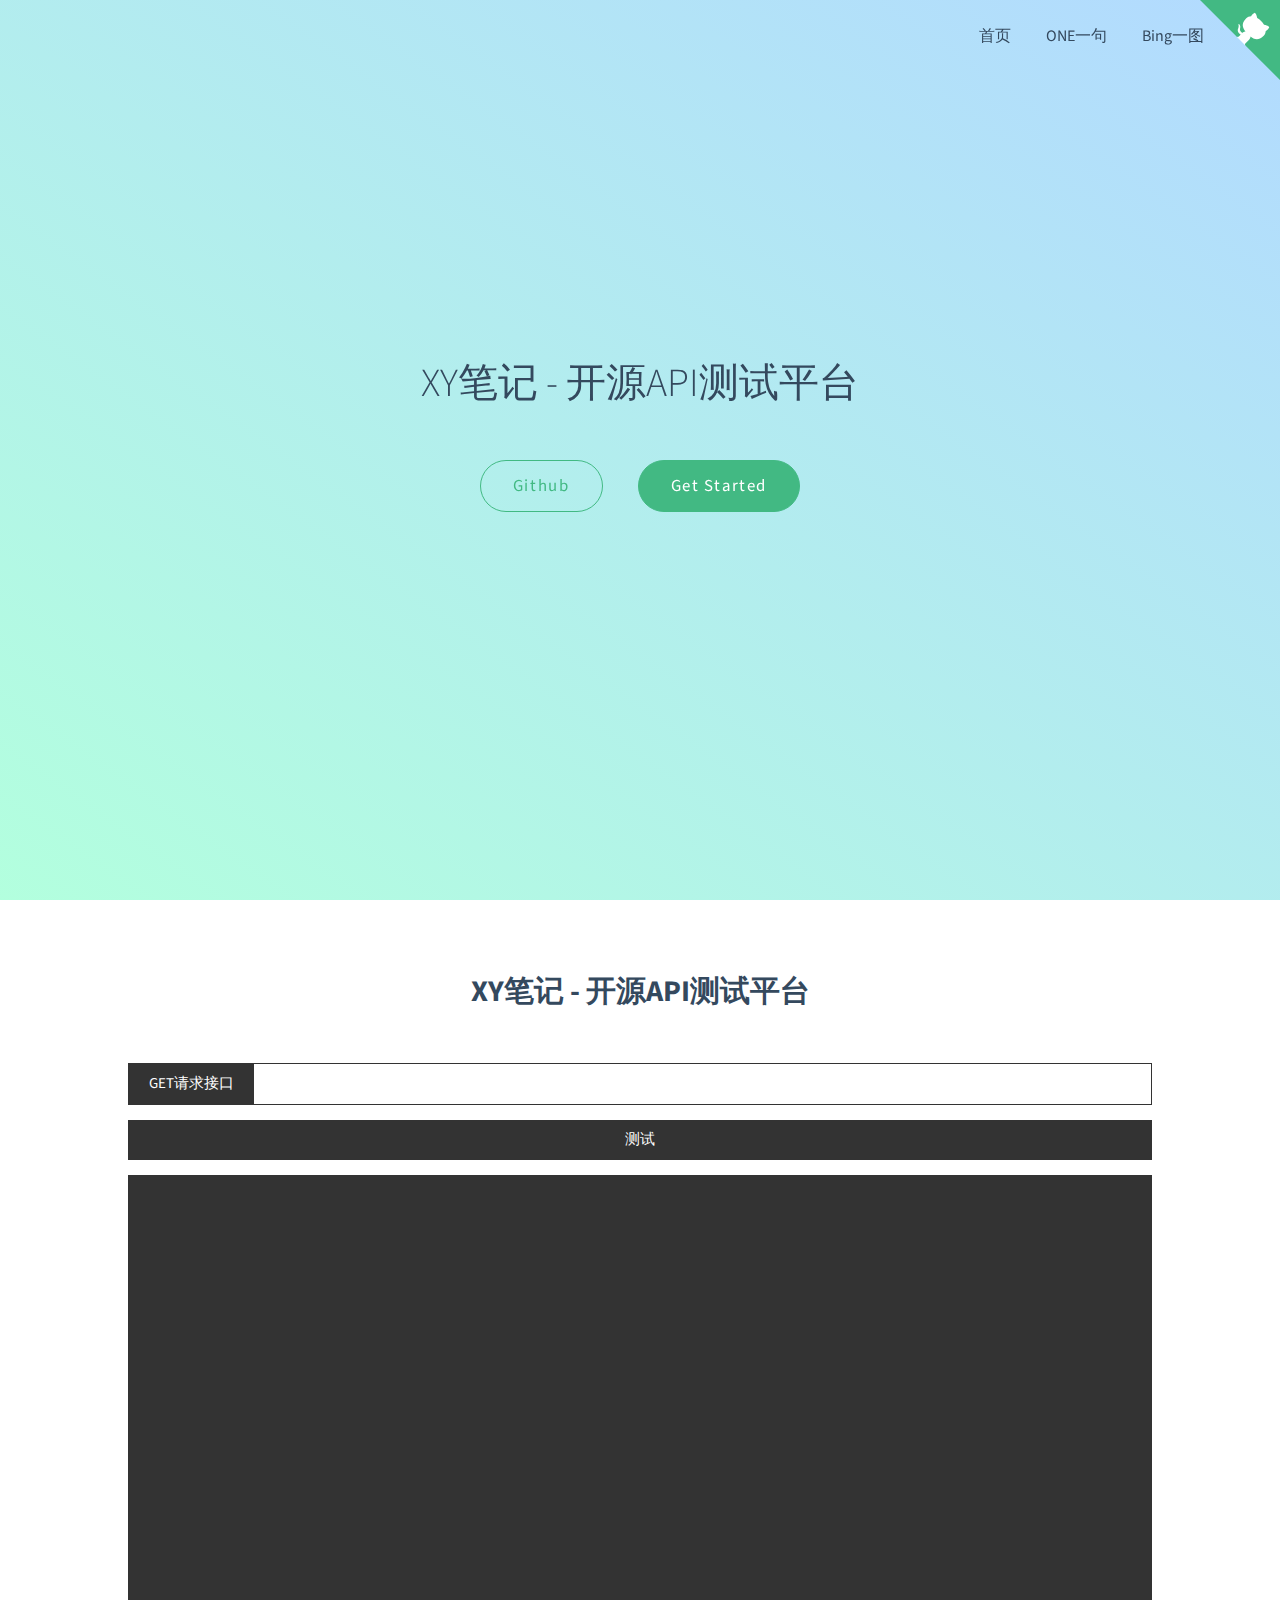
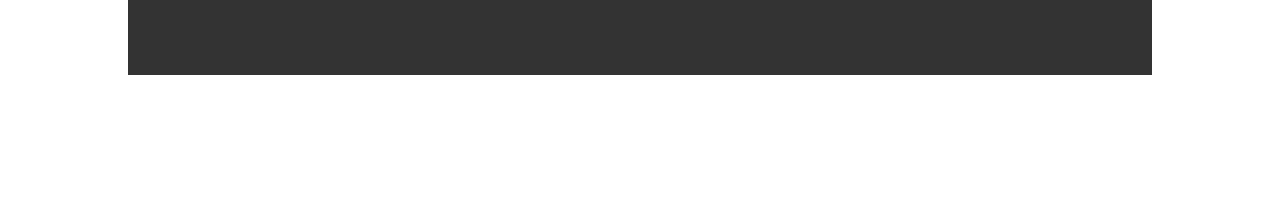
<file: public/test.html>
<!DOCTYPE html>
<html lang="en">

<head>
    <meta http-equiv="X-UA-Compatible" content="IE=edge,chrome=1">
    <meta name="viewport" content="width=device-width,initial-scale=1">
    <meta charset="UTF-8">
    <title>OpenApi - XY笔记 - 开源API</title>
    <link rel="stylesheet" href="static/vue.css">
    <link rel="stylesheet" href="static/test.css">
    <link rel="icon" href="public/favicon.ico">
    <link rel="shortcut icon" href="public/favicon.ico" />
    <link rel="bookmark" href="public/favicon.ico" />
    <meta name="apple-mobile-web-app-title" content="OpenApi - XY笔记 - 开源API">
    <script src="static/test.js"></script>
</head>

<body class="ready">
    <nav class="app-nav">
        <a href="#/">首页</a>
        <a href="One/index.html">ONE一句</a>
        <a href="Bing/index.html">Bing一图</a>
    </nav>
    <a href="https://github.com/xygengcn/OpenApi" target="_blank" class="github-corner"
        aria-label="View source on Github"><svg viewBox="0 0 250 250" aria-hidden="true">
            <path d="M0,0 L115,115 L130,115 L142,142 L250,250 L250,0 Z"></path>
            <path
                d="M128.3,109.0 C113.8,99.7 119.0,89.6 119.0,89.6 C122.0,82.7 120.5,78.6 120.5,78.6 C119.2,72.0 123.4,76.3 123.4,76.3 C127.3,80.9 125.5,87.3 125.5,87.3 C122.9,97.6 130.6,101.9 134.4,103.2"
                fill="currentColor" style="transform-origin: 130px 106px;" class="octo-arm"></path>
            <path
                d="M115.0,115.0 C114.9,115.1 118.7,116.5 119.8,115.4 L133.7,101.6 C136.9,99.2 139.9,98.4 142.2,98.6 C133.8,88.0 127.5,74.4 143.8,58.0 C148.5,53.4 154.0,51.2 159.7,51.0 C160.3,49.4 163.2,43.6 171.4,40.1 C171.4,40.1 176.1,42.5 178.8,56.2 C183.1,58.6 187.2,61.8 190.9,65.4 C194.5,69.0 197.7,73.2 200.1,77.6 C213.8,80.2 216.3,84.9 216.3,84.9 C212.7,93.1 206.9,96.0 205.4,96.6 C205.1,102.4 203.0,107.8 198.3,112.5 C181.9,128.9 168.3,122.5 157.7,114.1 C157.9,116.9 156.7,120.9 152.7,124.9 L141.0,136.5 C139.8,137.7 141.6,141.9 141.8,141.8 Z"
                fill="currentColor" class="octo-body"></path>
        </svg></a>
    <section class="cover show">
        <div class="cover-main">
            <h1><a href="#/" class="anchor"><span>XY笔记 - 开源API测试平台</span></a></h1>
            <script type="text/javascript" src="https://api.xygeng.cn/one/get/"></script>
            <P>
                <a href="https://github.com/xygengcn/OpenApi" target="_blank">Github</a>
                <a href="#/main" onclick="scollAnimate('#main')">Get Started</a>
            </P>
        </div>

    </section>
    <main id="main">
        <h1><a href="#/" class="anchor"><span>XY笔记 - 开源API测试平台</span></a></h1>
        <div class="div_input"><label for="url">GET请求接口</label><input type="text" id="url" autocomplete="off"></div>
        <div class="btnTest" onclick="test()">测试</div>
        <pre class="result"><code id="result" class="language-json"></code></pre>
    </main>
</body>

</html>
</file>
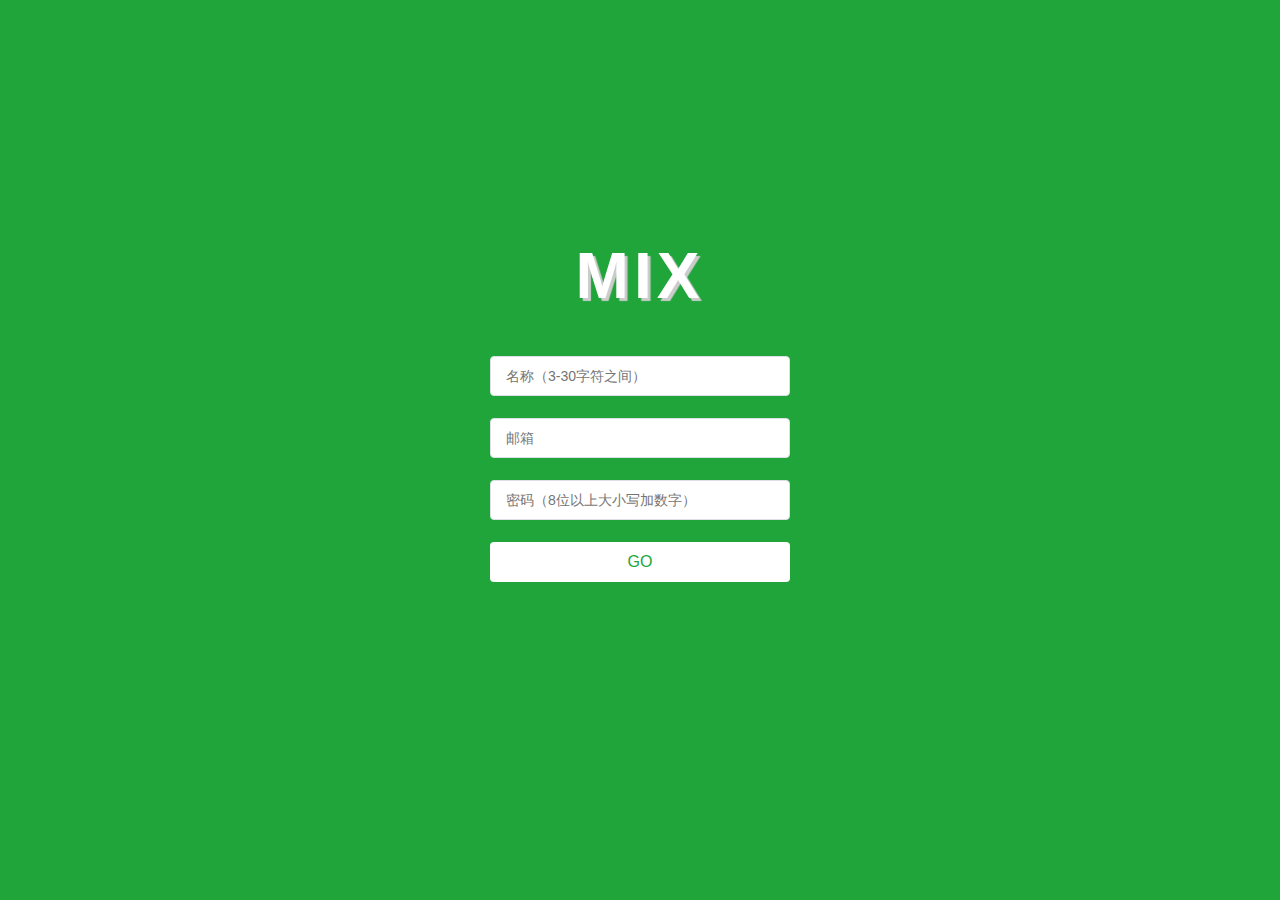
<file: public/user/reg.html>
<!DOCTYPE html>
<html lang="en">

<head>
    <meta charset="UTF-8">
    <meta name="viewport" content="width=device-width, initial-scale=1.0">
    <title>XY注册中心</title>
    <meta name="apple-mobile-web-app-title" content="XY笔记">
    <link rel="apple-touch-icon-precomposed" sizes="180x180">
    <script src="https://apps.bdimg.com/libs/jquery/2.1.4/jquery.min.js"></script>
    <style>
        body,
        html {
            margin: 0;
            display: flex;
            align-items: center;
            justify-content: center;
            width: 100%;
            height: 100%;
            overflow: hidden;
            color: #ffffff;
            background-color: #20a53a;
            font-size: 16px;
            padding: 0;
            font-family: gotham, helvetica, arial, sans-serif;
        }

        .container {
            width: 100%;
            max-width: 400px;
            box-sizing: border-box;
            margin-bottom: 100px;
        }

        .container .header {
            font-size: 2em;
            text-align: center;
        }

        .container .header h1 {
            text-shadow: 3px 3px 1px #ccc;
            letter-spacing: 5px;
        }

        .container .body {
            width: 75%;
            margin: auto;
        }

        .container .body .form-item {
            line-height: 40px;
            position: relative;
            font-size: 14px;
        }

        .container .body .button {
            background-color: #ffffff;
            border: none;
            color: #20a53a;
            font-size: 16px;
            font-weight: 600;
            width: 100%;
            display: inline-block;
            line-height: 1;
            white-space: nowrap;
            cursor: pointer;
            -webkit-appearance: none;
            text-align: center;
            box-sizing: border-box;
            outline: 0;
            margin: 0;
            transition: .1s;
            font-weight: 500;
            padding: 12px 20px;
            border-radius: 4px;
        }

        .container .input__inner {
            -webkit-appearance: none;
            background-color: #FFF;
            background-image: none;
            border-radius: 4px;
            border: 1px solid #DCDFE6;
            box-sizing: border-box;
            color: #606266;
            display: inline-block;
            font-size: inherit;
            height: 40px;
            line-height: 40px;
            outline: 0;
            padding: 0 15px;
            transition: border-color .2s cubic-bezier(.645, .045, .355, 1);
            width: 100%;
        }

        .container .form-item {
            margin-bottom: 22px;
        }
    </style>

</head>

<body>
    <div class="container">
        <div class="header">
            <h1>MIX</h1>
        </div>
        <div class="body">
            <form class="form">
                <div class="form-item">
                    <input type="text" autocomplete="off" placeholder="名称（3-30字符之间）" class="input__inner"
                        name="username" id="username" size="30" minlength="3">
                </div>
                <div class="form-item">
                    <input type="email" autocomplete="off" placeholder="邮箱" class="input__inner" name="email"
                        id="email">
                </div>
                <div class="form-item" labe="">
                    <input type="password" autocomplete="off" placeholder="密码（8位以上大小写加数字）" class="input__inner"
                        name="password" id="password">
                </div>
                <div class="form-item">
                    <input type="button" class="button" value="GO" id="reg" />
                </div>
            </form>
        </div>
    </div>

    <script>

        function validatorEmail(value) {
            var reg = /^([a-zA-Z0-9_\.\-])+\@(([a-zA-Z0-9\-])+\.)+([a-zA-Z0-9]{2,4})+$/;
            return RegExp(reg).test(value);
        }
        function validatorName(value) {
            return value.length >= 3 && value.length < 30
        }
        function validatorPassword(value) {
            reg = /^(?=.*[A-Z])(?=.*[a-z])(?=.*[0-9])[a-zA-Z0-9]{8,150}$/;
            return RegExp(reg).test(value);
        }
        $("#reg").click(() => {
            var username = $("#username").val();
            var email = $("#email").val();
            var password = $("#password").val();
            console.log(username, email, password)
            if (validatorEmail(email) && validatorName(username) && validatorPassword(password)) {
                $.post("../user/reg", { username, password, email }, function (result) {
                    if (result.code == 200) {
                        alert(result.data);
                    } else {
                        alert(result.error);
                    }
                });
            } else {
                alert("不符合命名规则")
            }
        })
        $("#username").blur(function () {
            if (validatorName(this.value)) {
                console.log("符合命名规则");
                $(this).css("border-color", "#20a53a");
            } else {
                console.log("不符合命名规则");
                $(this).css("border-color", "red");
            }
        });

        $("#email").blur(function () {
            if (validatorEmail(this.value)) {
                console.log("符合命名规则");
                $(this).css("border-color", "#20a53a");
            } else {
                console.log("不符合命名规则");
                $(this).css("border-color", "red");
            }
        })

        $("#password").blur(function () {
            if (validatorPassword(this.value)) {
                console.log("符合命名规则");
                $(this).css("border-color", "#20a53a");
            } else {
                console.log("不符合命名规则");
                $(this).css("border-color", "red");
            }
        })


    </script>
</body>

</html>
</file>
<file: public/static/vue.css>
@import url("https://fonts.googleapis.com/css?family=Roboto+Mono|Source+Sans+Pro:300,400,600");
* {
  -webkit-font-smoothing: antialiased;
  -webkit-overflow-scrolling: touch;
  -webkit-tap-highlight-color: rgba(0,0,0,0);
  -webkit-text-size-adjust: none;
  -webkit-touch-callout: none;
  box-sizing: border-box;
}
body:not(.ready) {
  overflow: hidden;
}
body:not(.ready) [data-cloak],
body:not(.ready) .app-nav,
body:not(.ready) > nav {
  display: none;
}
div#app {
  font-size: 30px;
  font-weight: lighter;
  margin: 40vh auto;
  text-align: center;
}
div#app:empty::before {
  content: 'Loading...';
}
.emoji {
  height: 1.2rem;
  vertical-align: middle;
}
.progress {
  background-color: var(--theme-color, #42b983);
  height: 2px;
  left: 0px;
  position: fixed;
  right: 0px;
  top: 0px;
  transition: width 0.2s, opacity 0.4s;
  width: 0%;
  z-index: 999999;
}
.search a:hover {
  color: var(--theme-color, #42b983);
}
.search .search-keyword {
  color: var(--theme-color, #42b983);
  font-style: normal;
  font-weight: bold;
}
html,
body {
  height: 100%;
}
body {
  -moz-osx-font-smoothing: grayscale;
  -webkit-font-smoothing: antialiased;
  color: #34495e;
  font-family: 'Source Sans Pro', 'Helvetica Neue', Arial, sans-serif;
  font-size: 15px;
  letter-spacing: 0;
  margin: 0;
  overflow-x: hidden;
}
img {
  max-width: 100%;
}
a[disabled] {
  cursor: not-allowed;
  opacity: 0.6;
}
kbd {
  border: solid 1px #ccc;
  border-radius: 3px;
  display: inline-block;
  font-size: 12px !important;
  line-height: 12px;
  margin-bottom: 3px;
  padding: 3px 5px;
  vertical-align: middle;
}
li input[type='checkbox'] {
  margin: 0 0.2em 0.25em 0;
  vertical-align: middle;
}
.app-nav {
  margin: 25px 60px 0 0;
  position: absolute;
  right: 0;
  text-align: right;
  z-index: 10;
/* navbar dropdown */
}
.app-nav.no-badge {
  margin-right: 25px;
}
.app-nav p {
  margin: 0;
}
.app-nav > a {
  margin: 0 1rem;
  padding: 5px 0;
}
.app-nav ul,
.app-nav li {
  display: inline-block;
  list-style: none;
  margin: 0;
}
.app-nav a {
  color: inherit;
  font-size: 16px;
  text-decoration: none;
  transition: color 0.3s;
}
.app-nav a:hover {
  color: var(--theme-color, #42b983);
}
.app-nav a.active {
  border-bottom: 2px solid var(--theme-color, #42b983);
  color: var(--theme-color, #42b983);
}
.app-nav li {
  display: inline-block;
  margin: 0 1rem;
  padding: 5px 0;
  position: relative;
  cursor: pointer;
}
.app-nav li ul {
  background-color: #fff;
  border: 1px solid #ddd;
  border-bottom-color: #ccc;
  border-radius: 4px;
  box-sizing: border-box;
  display: none;
  max-height: calc(100vh - 61px);
  overflow-y: auto;
  padding: 10px 0;
  position: absolute;
  right: -15px;
  text-align: left;
  top: 100%;
  white-space: nowrap;
}
.app-nav li ul li {
  display: block;
  font-size: 14px;
  line-height: 1rem;
  margin: 0;
  margin: 8px 14px;
  white-space: nowrap;
}
.app-nav li ul a {
  display: block;
  font-size: inherit;
  margin: 0;
  padding: 0;
}
.app-nav li ul a.active {
  border-bottom: 0;
}
.app-nav li:hover ul {
  display: block;
}
.github-corner {
  border-bottom: 0;
  position: fixed;
  right: 0;
  text-decoration: none;
  top: 0;
  z-index: 1;
}
.github-corner:hover .octo-arm {
  -webkit-animation: octocat-wave 560ms ease-in-out;
          animation: octocat-wave 560ms ease-in-out;
}
.github-corner svg {
  color: #fff;
  fill: var(--theme-color, #42b983);
  height: 80px;
  width: 80px;
}
main {
  display: block;
  position: relative;
  width: 100vw;
  height: 100%;
  z-index: 0;
}
main.hidden {
  display: none;
}
.anchor {
  display: inline-block;
  text-decoration: none;
  transition: all 0.3s;
}
.anchor span {
  color: #34495e;
}
.anchor:hover {
  text-decoration: underline;
}
.sidebar {
  border-right: 1px solid rgba(0,0,0,0.07);
  overflow-y: auto;
  padding: 40px 0 0;
  position: absolute;
  top: 0;
  bottom: 0;
  left: 0;
  transition: transform 250ms ease-out;
  width: 300px;
  z-index: 20;
}
.sidebar > h1 {
  margin: 0 auto 1rem;
  font-size: 1.5rem;
  font-weight: 300;
  text-align: center;
}
.sidebar > h1 a {
  color: inherit;
  text-decoration: none;
}
.sidebar > h1 .app-nav {
  display: block;
  position: static;
}
.sidebar .sidebar-nav {
  line-height: 2em;
  padding-bottom: 40px;
}
.sidebar li.collapse .app-sub-sidebar {
  display: none;
}
.sidebar ul {
  margin: 0 0 0 15px;
  padding: 0;
}
.sidebar li > p {
  font-weight: 700;
  margin: 0;
}
.sidebar ul,
.sidebar ul li {
  list-style: none;
}
.sidebar ul li a {
  border-bottom: none;
  display: block;
}
.sidebar ul li ul {
  padding-left: 20px;
}
.sidebar::-webkit-scrollbar {
  width: 4px;
}
.sidebar::-webkit-scrollbar-thumb {
  background: transparent;
  border-radius: 4px;
}
.sidebar:hover::-webkit-scrollbar-thumb {
  background: rgba(136,136,136,0.4);
}
.sidebar:hover::-webkit-scrollbar-track {
  background: rgba(136,136,136,0.1);
}
.sidebar-toggle {
  background-color: transparent;
  background-color: rgba(255,255,255,0.8);
  border: 0;
  outline: none;
  padding: 10px;
  position: absolute;
  bottom: 0;
  left: 0;
  text-align: center;
  transition: opacity 0.3s;
  width: 284px;
  z-index: 30;
  cursor: pointer;
}
.sidebar-toggle:hover .sidebar-toggle-button {
  opacity: 0.4;
}
.sidebar-toggle span {
  background-color: var(--theme-color, #42b983);
  display: block;
  margin-bottom: 4px;
  width: 16px;
  height: 2px;
}
body.sticky .sidebar,
body.sticky .sidebar-toggle {
  position: fixed;
}
.content {
  padding-top: 60px;
  position: absolute;
  top: 0;
  right: 0;
  bottom: 0;
  left: 300px;
  transition: left 250ms ease;
}
.markdown-section {
  margin: 0 auto;
  max-width: 80%;
  padding: 30px 15px 40px 15px;
  position: relative;
}
.markdown-section > * {
  box-sizing: border-box;
  font-size: inherit;
}
.markdown-section > :first-child {
  margin-top: 0 !important;
}
.markdown-section hr {
  border: none;
  border-bottom: 1px solid #eee;
  margin: 2em 0;
}
.markdown-section iframe {
  border: 1px solid #eee;
/* fix horizontal overflow on iOS Safari */
  width: 1px;
  min-width: 100%;
}
.markdown-section table {
  border-collapse: collapse;
  border-spacing: 0;
  display: block;
  margin-bottom: 1rem;
  overflow: auto;
  width: 100%;
}
.markdown-section th {
  border: 1px solid #ddd;
  font-weight: bold;
  padding: 6px 13px;
}
.markdown-section td {
  border: 1px solid #ddd;
  padding: 6px 13px;
}
.markdown-section tr {
  border-top: 1px solid #ccc;
}
.markdown-section tr:nth-child(2n) {
  background-color: #f8f8f8;
}
.markdown-section p.tip {
  background-color: #f8f8f8;
  border-bottom-right-radius: 2px;
  border-left: 4px solid #f66;
  border-top-right-radius: 2px;
  margin: 2em 0;
  padding: 12px 24px 12px 30px;
  position: relative;
}
.markdown-section p.tip:before {
  background-color: #f66;
  border-radius: 100%;
  color: #fff;
  content: '!';
  font-family: 'Dosis', 'Source Sans Pro', 'Helvetica Neue', Arial, sans-serif;
  font-size: 14px;
  font-weight: bold;
  left: -12px;
  line-height: 20px;
  position: absolute;
  height: 20px;
  width: 20px;
  text-align: center;
  top: 14px;
}
.markdown-section p.tip code {
  background-color: #efefef;
}
.markdown-section p.tip em {
  color: #34495e;
}
.markdown-section p.warn {
  background: rgba(66,185,131,0.1);
  border-radius: 2px;
  padding: 1rem;
}
.markdown-section ul.task-list > li {
  list-style-type: none;
}
body.close .sidebar {
  transform: translateX(-300px);
}
body.close .sidebar-toggle {
  width: auto;
}
body.close .content {
  left: 0;
}
@media print {
  .github-corner,
  .sidebar-toggle,
  .sidebar,
  .app-nav {
    display: none;
  }
}
@media screen and (max-width: 768px) {
  .github-corner,
  .sidebar-toggle,
  .sidebar {
    position: fixed;
  }
  .app-nav {
    margin-top: 16px;
  }
  .app-nav li ul {
    top: 30px;
  }
  main {
    height: auto;
    overflow-x: hidden;
  }
  .sidebar {
    left: -300px;
    transition: transform 250ms ease-out;
  }
  .content {
    left: 0;
    max-width: 100vw;
    position: static;
    padding-top: 20px;
    transition: transform 250ms ease;
  }
  .app-nav,
  .github-corner {
    transition: transform 250ms ease-out;
  }
  .sidebar-toggle {
    background-color: transparent;
    width: auto;
    padding: 30px 30px 10px 10px;
  }
  body.close .sidebar {
    transform: translateX(300px);
  }
  body.close .sidebar-toggle {
    background-color: rgba(255,255,255,0.8);
    transition: 1s background-color;
    width: 284px;
    padding: 10px;
  }
  body.close .content {
    transform: translateX(300px);
  }
  body.close .app-nav,
  body.close .github-corner {
    display: none;
  }
  .github-corner:hover .octo-arm {
    -webkit-animation: none;
            animation: none;
  }
  .github-corner .octo-arm {
    -webkit-animation: octocat-wave 560ms ease-in-out;
            animation: octocat-wave 560ms ease-in-out;
  }
}
@-webkit-keyframes octocat-wave {
  0%, 100% {
    transform: rotate(0);
  }
  20%, 60% {
    transform: rotate(-25deg);
  }
  40%, 80% {
    transform: rotate(10deg);
  }
}
@keyframes octocat-wave {
  0%, 100% {
    transform: rotate(0);
  }
  20%, 60% {
    transform: rotate(-25deg);
  }
  40%, 80% {
    transform: rotate(10deg);
  }
}
section.cover {
  align-items: center;
  background-position: center center;
  background-repeat: no-repeat;
  background-size: cover;
  height: 100vh;
  display: none;
}
section.cover.show {
  display: flex;
}
section.cover.has-mask .mask {
  background-color: #fff;
  opacity: 0.8;
  position: absolute;
  top: 0;
  height: 100%;
  width: 100%;
}
section.cover .cover-main {
  flex: 1;
  margin: -20px 16px 0;
  text-align: center;
  z-index: 1;
}
section.cover a {
  color: inherit;
  text-decoration: none;
}
section.cover a:hover {
  text-decoration: none;
}
section.cover p {
  line-height: 1.5rem;
  margin: 1em 0;
}
section.cover h1 {
  color: inherit;
  font-size: 2.5rem;
  font-weight: 300;
  margin: 0.625rem 0 2.5rem;
  position: relative;
  text-align: center;
}
section.cover h1 a {
  display: block;
}
section.cover h1 small {
  bottom: -0.4375rem;
  font-size: 1rem;
  position: absolute;
}
section.cover blockquote {
  font-size: 1.5rem;
  text-align: center;
}
section.cover ul {
  line-height: 1.8;
  list-style-type: none;
  margin: 1em auto;
  max-width: 500px;
  padding: 0;
}
section.cover .cover-main > p:last-child a {
  border-color: var(--theme-color, #42b983);
  border-radius: 2rem;
  border-style: solid;
  border-width: 1px;
  box-sizing: border-box;
  color: var(--theme-color, #42b983);
  display: inline-block;
  font-size: 1.05rem;
  letter-spacing: 0.1rem;
  margin: 0.5rem 1rem;
  padding: 0.75em 2rem;
  text-decoration: none;
  transition: all 0.15s ease;
}
section.cover .cover-main > p:last-child a:last-child {
  background-color: var(--theme-color, #42b983);
  color: #fff;
}
section.cover .cover-main > p:last-child a:last-child:hover {
  color: inherit;
  opacity: 0.8;
}
section.cover .cover-main > p:last-child a:hover {
  color: inherit;
}
section.cover blockquote > p > a {
  border-bottom: 2px solid var(--theme-color, #42b983);
  transition: color 0.3s;
}
section.cover blockquote > p > a:hover {
  color: var(--theme-color, #42b983);
}
body {
  background-color: #fff;
}
/* sidebar */
.sidebar {
  background-color: #fff;
  color: #364149;
}
.sidebar li {
  margin: 6px 0 6px 0;
}
.sidebar ul li a {
  color: #505d6b;
  font-size: 14px;
  font-weight: normal;
  overflow: hidden;
  text-decoration: none;
  text-overflow: ellipsis;
  white-space: nowrap;
}
.sidebar ul li a:hover {
  text-decoration: underline;
}
.sidebar ul li ul {
  padding: 0;
}
.sidebar ul li.active > a {
  border-right: 2px solid;
  color: var(--theme-color, #42b983);
  font-weight: 600;
}
.app-sub-sidebar li::before {
  content: '-';
  padding-right: 4px;
  float: left;
}
/* markdown content found on pages */
.markdown-section h1,
.markdown-section h2,
.markdown-section h3,
.markdown-section h4,
.markdown-section strong {
  color: #2c3e50;
  font-weight: 600;
}
.markdown-section a {
  color: var(--theme-color, #42b983);
  font-weight: 600;
}
.markdown-section h1 {
  font-size: 2rem;
  margin: 0 0 1rem;
}
.markdown-section h2 {
  font-size: 1.75rem;
  margin: 45px 0 0.8rem;
}
.markdown-section h3 {
  font-size: 1.5rem;
  margin: 40px 0 0.6rem;
}
.markdown-section h4 {
  font-size: 1.25rem;
}
.markdown-section h5 {
  font-size: 1rem;
}
.markdown-section h6 {
  color: #777;
  font-size: 1rem;
}
.markdown-section figure,
.markdown-section p {
  margin: 1.2em 0;
}
.markdown-section p,
.markdown-section ul,
.markdown-section ol {
  line-height: 1.6rem;
  word-spacing: 0.05rem;
}
.markdown-section ul,
.markdown-section ol {
  padding-left: 1.5rem;
}
.markdown-section blockquote {
  border-left: 4px solid var(--theme-color, #42b983);
  color: #858585;
  margin: 2em 0;
  padding-left: 20px;
}
.markdown-section blockquote p {
  font-weight: 600;
  margin-left: 0;
}
.markdown-section iframe {
  margin: 1em 0;
}
.markdown-section em {
  color: #7f8c8d;
}
.markdown-section code {
  background-color: #f8f8f8;
  border-radius: 2px;
  color: #e96900;
  font-family: 'Roboto Mono', Monaco, courier, monospace;
  font-size: 0.8rem;
  margin: 0 2px;
  padding: 3px 5px;
  white-space: pre-wrap;
}
.markdown-section pre {
  -moz-osx-font-smoothing: initial;
  -webkit-font-smoothing: initial;
  background-color: #f8f8f8;
  font-family: 'Roboto Mono', Monaco, courier, monospace;
  line-height: 1.5rem;
  margin: 1.2em 0;
  overflow: auto;
  padding: 0 1.4rem;
  position: relative;
  word-wrap: normal;
}
/* code highlight */
.token.comment,
.token.prolog,
.token.doctype,
.token.cdata {
  color: #8e908c;
}
.token.namespace {
  opacity: 0.7;
}
.token.boolean,
.token.number {
  color: #c76b29;
}
.token.punctuation {
  color: #525252;
}
.token.property {
  color: #c08b30;
}
.token.tag {
  color: #2973b7;
}
.token.string {
  color: var(--theme-color, #42b983);
}
.token.selector {
  color: #6679cc;
}
.token.attr-name {
  color: #2973b7;
}
.token.entity,
.token.url,
.language-css .token.string,
.style .token.string {
  color: #22a2c9;
}
.token.attr-value,
.token.control,
.token.directive,
.token.unit {
  color: var(--theme-color, #42b983);
}
.token.keyword,
.token.function {
  color: #e96900;
}
.token.statement,
.token.regex,
.token.atrule {
  color: #22a2c9;
}
.token.placeholder,
.token.variable {
  color: #3d8fd1;
}
.token.deleted {
  text-decoration: line-through;
}
.token.inserted {
  border-bottom: 1px dotted #202746;
  text-decoration: none;
}
.token.italic {
  font-style: italic;
}
.token.important,
.token.bold {
  font-weight: bold;
}
.token.important {
  color: #c94922;
}
.token.entity {
  cursor: help;
}
.markdown-section pre > code {
  -moz-osx-font-smoothing: initial;
  -webkit-font-smoothing: initial;
  background-color: #f8f8f8;
  border-radius: 2px;
  color: #525252;
  display: block;
  font-family: 'Roboto Mono', Monaco, courier, monospace;
  font-size: 0.8rem;
  line-height: inherit;
  margin: 0 2px;
  max-width: inherit;
  overflow: inherit;
  padding: 2.2em 5px;
  white-space: inherit;
}
.markdown-section code::after,
.markdown-section code::before {
  letter-spacing: 0.05rem;
}
code .token {
  -moz-osx-font-smoothing: initial;
  -webkit-font-smoothing: initial;
  min-height: 1.5rem;
  position: relative;
  left: auto;
}
pre::after {
  color: #ccc;
  content: attr(data-lang);
  font-size: 0.6rem;
  font-weight: 600;
  height: 15px;
  line-height: 15px;
  padding: 5px 10px 0;
  position: absolute;
  right: 0;
  text-align: right;
  top: 0;
}
</file>
<file: public/static/test.css>
pre {
    background-color: #333333;
}

code[class*="language-"],
pre[class*="language-"] {
    color: #ccc;
    background: none;
    font-family: Consolas, Monaco, 'Andale Mono', 'Ubuntu Mono', monospace;
    font-size: 1em;
    text-align: left;
    white-space: pre;
    word-spacing: normal;
    word-break: normal;
    word-wrap: normal;
    line-height: 1.5;
    -moz-tab-size: 4;
    -o-tab-size: 4;
    tab-size: 4;
    -webkit-hyphens: none;
    -moz-hyphens: none;
    -ms-hyphens: none;
    hyphens: none;
}

section.cover.show {
    background: linear-gradient(to left bottom, hsl(209, 100%, 85%) 0%, hsl(154, 100%, 85%) 100%);
}

pre.result {
    height: 500px;
    padding: 10px 30px;
    overflow: auto;
}

#main {
    width: 1024px;
    margin: 0px auto;
    padding-top: 50px;
}

#main h1 {
    text-align: center;
    margin-bottom: 50px;
}

.div_input {
    display: flex;
    border: 1px solid #333;
}

.div_input label {
    background: #333;
    color: #fff;
    box-sizing: border-box;
    line-height: 40px;
    padding: 0px 20px;

}

.div_input input {
    font-size: 1.2em;
    height: 40px;
    border: none;
    box-sizing: border-box;
    outline: none;
    flex: 1;
    padding: 0px 20px;
}

#main .btnTest {
    height: 40px;
    background: #333;
    color: #fff;
    text-align: center;
    line-height: 40px;
    margin: 15px 0px;
    cursor: pointer;
}
</file>
